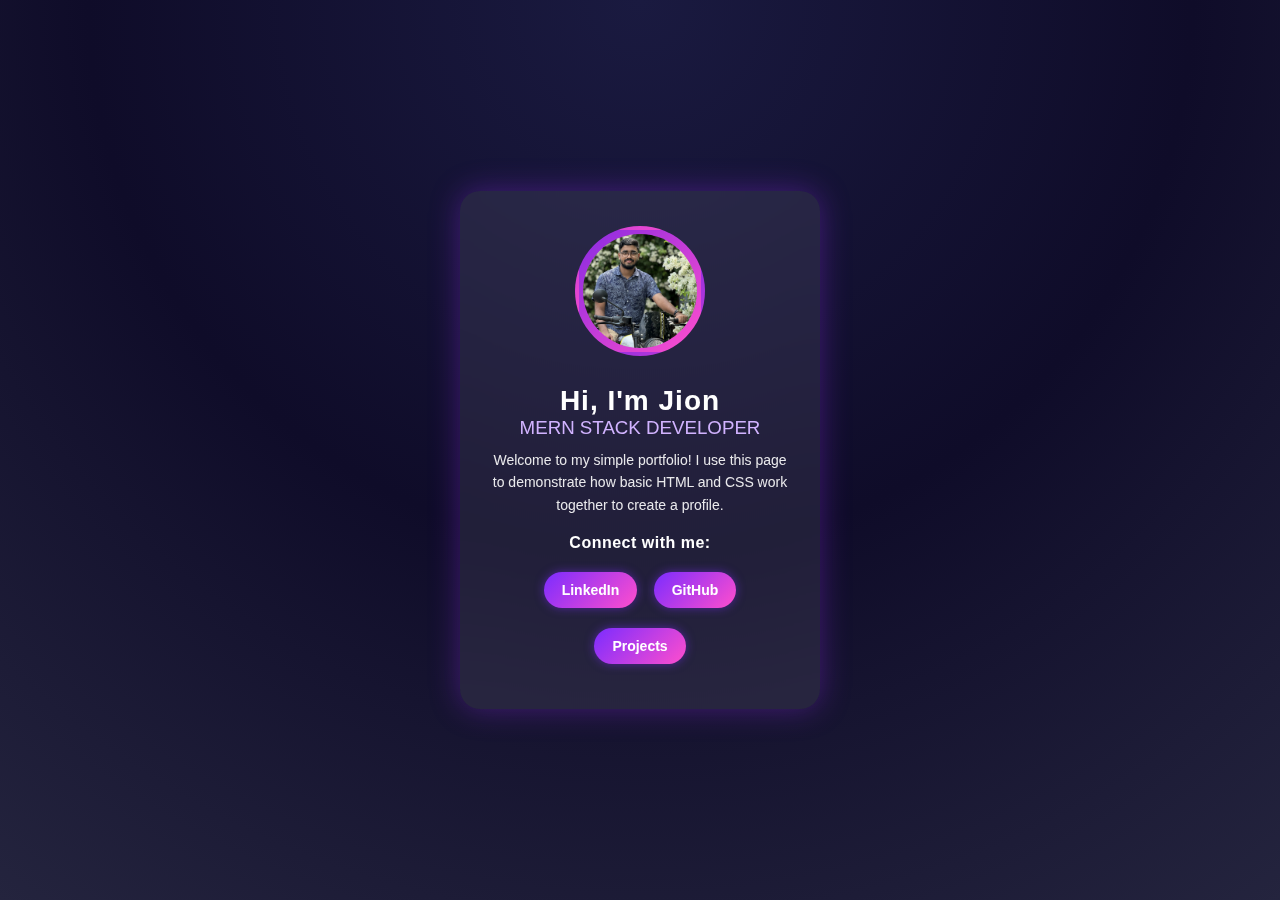
<file: index.html>
<!DOCTYPE html>
<html lang="en">
<head>
    <meta charset="UTF-8">
    <meta name="viewport" content="width=device-width, initial-scale=1.0">
    <title>My Simple Portfolio</title>
    <!-- Linking our CSS file -->
    <link rel="stylesheet" href="style.css">
</head>
<body>

    <!-- Main container for our profile card -->
    <div class="profile-container">

        <!-- Profile picture -->
        <img src="profile_img_1.JPG" alt="Anson" class="profile-pic">

        <!-- Introduction section -->
        <div class="intro">
            <h1>Hi, I'm Jion</h1>
            <h3>MERN STACK DEVELOPER </h3>
            <p>
                Welcome to my simple portfolio! I use this page to
                demonstrate how basic HTML and CSS work together to
                create a profile.
            </p>
        </div>

        <!-- Contact/Links section -->
        <div class="links">
            <p>Connect with me:</p>
            <a href="https://linkedin.com/in/jion-biju-738072283">LinkedIn</a>
            <a href="https://github.com/jionbiju">GitHub</a>
            <a href="projects.html">Projects</a>
        </div>

    </div>

</body>
</html>
</file>
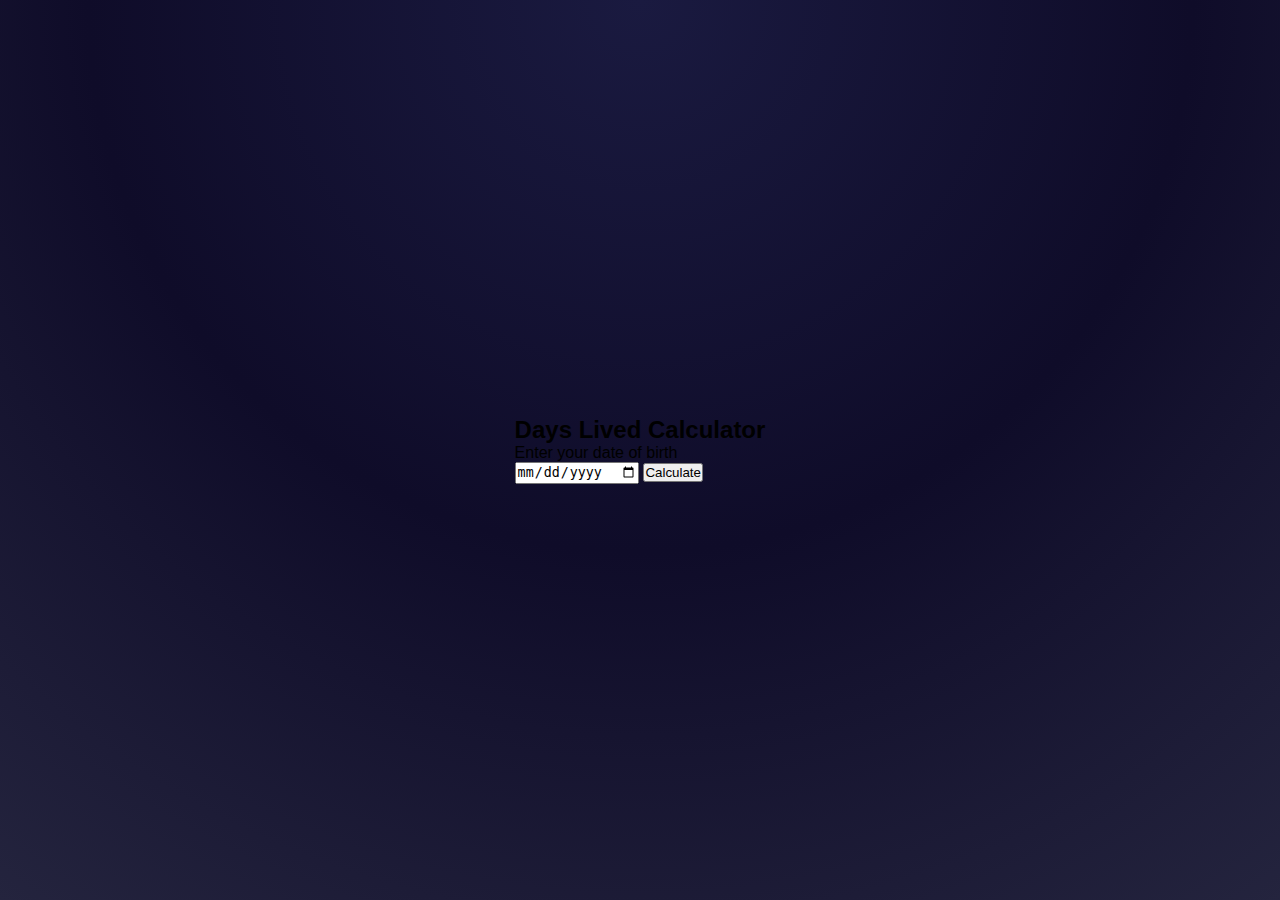
<file: project.html>
<!DOCTYPE html>
<html lang="en">
<head>
    <meta charset="UTF-8">
    <meta name="viewport" content="width=device-width, initial-scale=1.0">
    <title>Life Calculator</title>
    <link rel="stylesheet" href="style.css">
</head>
<body>
    <div class="container">
        <div class="heading">
            <h2>Days Lived Calculator</h2>
            <p>Enter your date of birth</p>
        </div>
        <input type="date" class="dob_ip" id="dob_ip">
        <button class="btn" onclick="calculateDate()" >Calculate</button>
        <div class="result" id="res">
            
        </div>
    </div>
    <script>
        function calculateDate () {
            const dob = document.getElementById('dob_ip').value;
            console.log(dob);
            if(!dob){
                document.getElementById('res').innerText="Please select a date.";
                return
            }
            const dobobj = new Date(dob);
            const today = new Date();
            console.log(today);
            const dateDiff = Math.abs(today-dobobj);
            console.log(dateDiff);
            const dayDiff = Math.ceil(dateDiff/(1000 * 60 * 60 * 24));
            console.log(dayDiff); 
            document.getElementById('res').innerText=`You have lived ${dayDiff} days`;

            return;
        }
    </script>
</body>
</html>
</file>
<file: style.css>
/* body {
    margin: 0;
    padding: 0;
    height: 100vh;
    display: flex;
    justify-content: center;
    align-items: center;
    background: linear-gradient(to right, #0f0c29, #302b63, #24243e);
    font-family: Arial, sans-serif;
}

.profile-container {
    background: rgba(0,0,0,0.6);
    padding: 30px;
    border-radius: 15px;
    text-align: center;
    width: 350px;
    color: white;
    box-shadow: 0 0 15px rgba(0,0,0,0.6);
}

.profile-pic {
    width: 120px;
    height: 120px;
    border-radius: 50%;
    border: 4px solid #8a2be2;
    margin-bottom: 15px;
}

.intro h1 {
    margin: 10px 0;
}

.intro h3 {
    color: #cfcfff;
}

.intro p {
    font-size: 14px;
    margin-top: 10px;
}

.links p {
    margin-top: 15px;
}

.links a {
    display: inline-block;
    margin: 8px;
    padding: 8px 15px;
    background: #7b2cff;
    color: white;
    text-decoration: none;
    border-radius: 12px;
}

.links a:hover {
    background: #5a00cc;
} */

* {
    margin: 0;
    padding: 0;
    box-sizing: border-box;
}

body {
    height: 100vh;
    display: flex;
    justify-content: center;
    align-items: center;
    background: radial-gradient(circle at top, #1a1a40, #0f0c29, #24243e);
    font-family: "Segoe UI", sans-serif;
    overflow: hidden;
}

/* Card */
.profile-container {
    background: rgba(255, 255, 255, 0.08);
    backdrop-filter: blur(12px);
    padding: 35px 30px;
    border-radius: 20px;
    text-align: center;
    width: 360px;
    color: #fff;
    box-shadow: 0 0 30px rgba(138, 43, 226, 0.4);
    transition: transform 0.3s ease, box-shadow 0.3s ease;
}

.profile-container:hover {
    transform: translateY(-8px) scale(1.01);
    box-shadow: 0 0 45px rgba(138, 43, 226, 0.7);
}

/* Profile Image */
.profile-pic {
    width: 130px;
    height: 130px;
    border-radius: 50%;
    border: 4px solid transparent;
    background: linear-gradient(135deg, #8a2be2, #ff4ecd);
    padding: 4px;
    margin-bottom: 15px;
    transition: transform 0.4s ease;
}

.profile-pic:hover {
    transform: rotate(5deg) scale(1.05);
}

/* Text */
.intro h1 {
    margin-top: 10px;
    font-size: 28px;
    letter-spacing: 1px;
}

.intro h3 {
    color: #d1b3ff;
    font-weight: 500;
    margin-bottom: 10px;
}

.intro p {
    font-size: 14px;
    line-height: 1.6;
    opacity: 0.9;
}

/* Links */
.links p {
    margin: 18px 0 10px;
    font-weight: bold;
    letter-spacing: 0.5px;
}

.links a {
    display: inline-block;
    margin: 10px 6px;
    padding: 10px 18px;
    background: linear-gradient(135deg, #7b2cff, #ff4ecd);
    color: white;
    text-decoration: none;
    border-radius: 25px;
    font-size: 14px;
    font-weight: 600;
    box-shadow: 0 0 10px rgba(123, 44, 255, 0.5);
    transition: all 0.3s ease;
}

.links a:hover {
    transform: translateY(-3px);
    box-shadow: 0 0 18px rgba(255, 78, 205, 0.9);
    background: linear-gradient(135deg, #ff4ecd, #7b2cff);
}

/* Small animation */
@keyframes glow {
    0% { box-shadow: 0 0 20px rgba(138,43,226,0.4); }
    50% { box-shadow: 0 0 35px rgba(255,78,205,0.7); }
    100% { box-shadow: 0 0 20px rgba(138,43,226,0.4); }
}

.profile-container {
    animation: glow 4s infinite;
}
</file>
